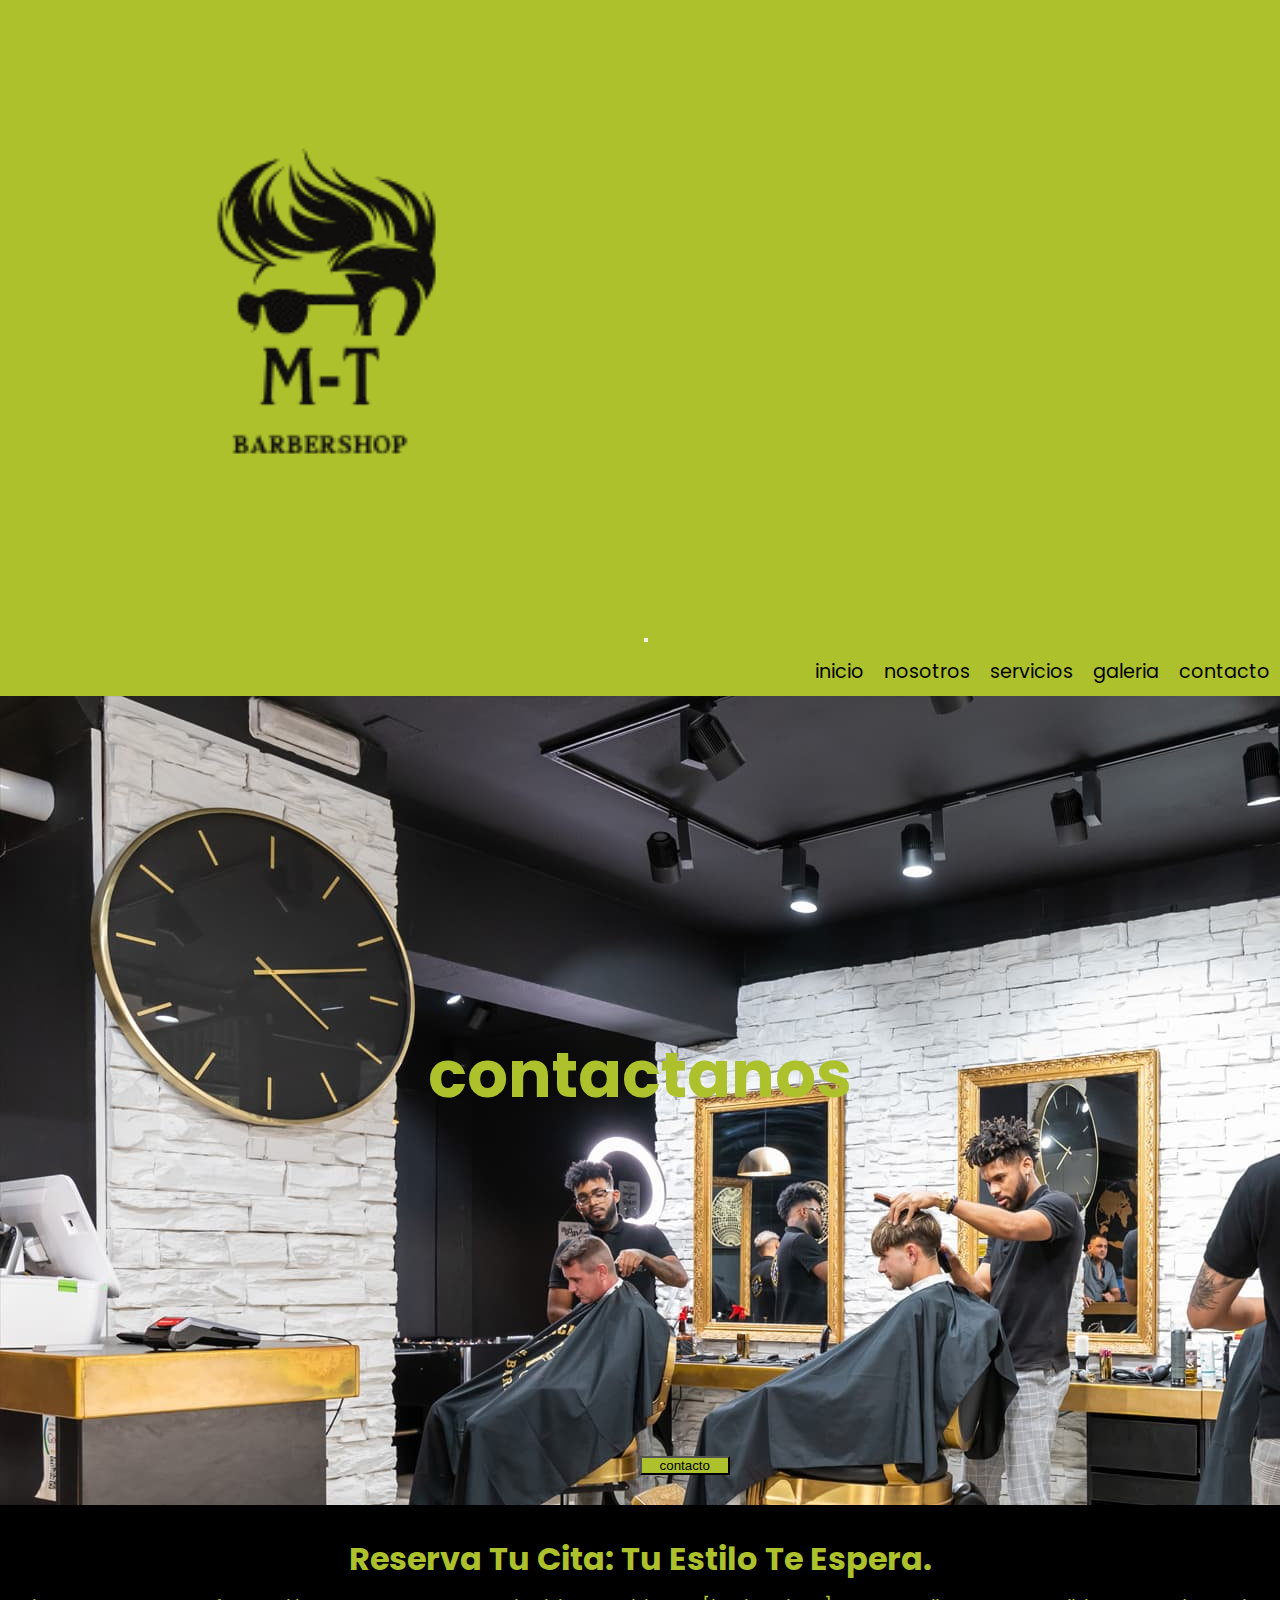
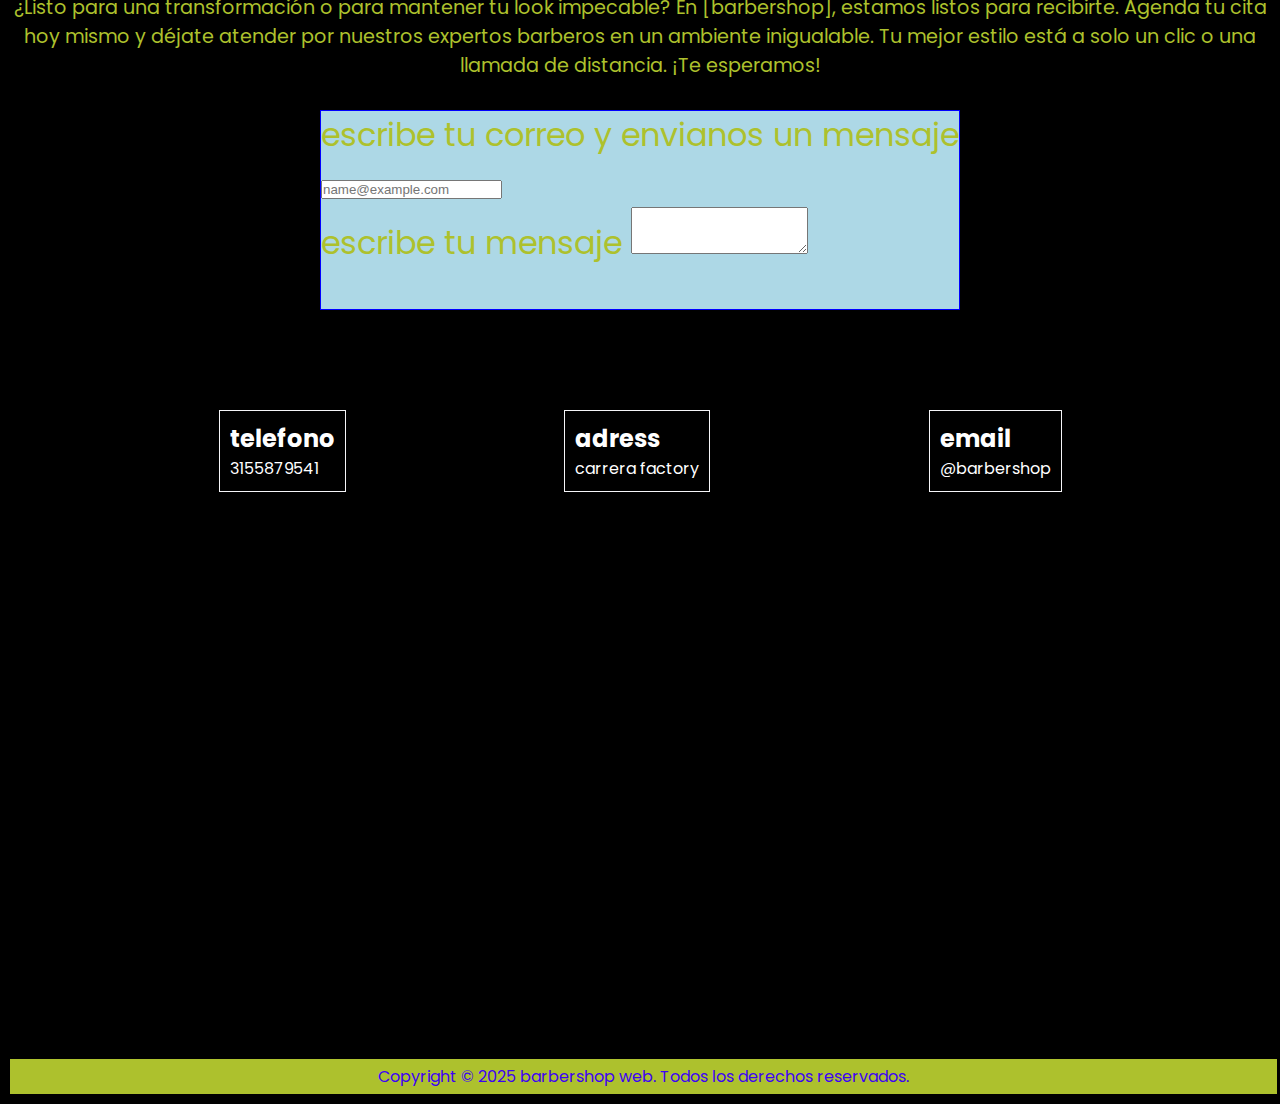
<file: pages/contacto.html>
<!DOCTYPE html>
<html lang="en">
<head>
    <meta charset="UTF-8">
    <meta name="viewport" content="width=device-width, initial-scale=1.0">
    <title>Document</title>
<head>
    <meta charset="UTF-8">
    <meta name="viewport" content="width=device-width, initial-scale=1.0">
    <title>contruccionmoderna</title>
    <!-- css linkiado -->
    <link rel="stylesheet" href="/css/styles.css">
    
    <!-- fuentes de texto -->
<link rel="preconnect" href="https://fonts.googleapis.com">
<link rel="preconnect" href="https://fonts.gstatic.com" crossorigin>
<link href="https://fonts.googleapis.com/css2?family=Poppins:ital,wght@0,100;0,200;0,300;0,400;0,500;0,600;0,700;0,800;0,900;1,100;1,200;1,300;1,400;1,500;1,600;1,700;1,800;1,900&display=swap" rel="stylesheet">
<link href="https://cdn.jsdelivr.net/npm/bootstrap@5.3.6/dist/css/bootstrap.min.css" rel="stylesheet" integrity="sha384-4Q6Gf2aSP4eDXB8Miphtr37CMZZQ5oXLH2yaXMJ2w8e2ZtHTl7GptT4jmndRuHDT" crossorigin="anonymous">

</head>

<header class="fondo-menu">

<nav class="navbar navbar-expand-lg navbar ">
  <div class="container-fluid">
    <a class="CONTRUCCION" href="#">
      <img class="imagen-logo" src="/imagenes/Black_White_Vintage_Barbershop_Logo-removebg-preview.png" alt="logo" > 
    </a>
    <button class="navbar-toggler" type="button" data-bs-toggle="collapse" data-bs-target="#navbarNavAltMarkup" aria-controls="navbarNavAltMarkup" aria-expanded="false" aria-label="Toggle navigation">
      <span class="navbar-toggler-icon"></span>
    </button>
    <div class="collapse navbar-collapse" id="navbarNavAltMarkup">
      <div class="navbar-nav">
        <a class="index" aria-current="page" href="/index.html">inicio</a>
        <a class="nosotros" href="/pages/nosotros.html">nosotros</a>
        <a class="servicios" href="/pages/servicios.html">servicios</a>
        <a class="galeria" href="/pages/galeria.html">galeria</a>
        <a class="contacto" href="/pages/contacto.html">contacto</a>
        </div>
    </div>
  </div>
</nav>

</header>

<body class="body-principla">
  <script src="https://cdn.jsdelivr.net/npm/bootstrap@5.3.6/dist/js/bootstrap.bundle.min.js" integrity="sha384-j1CDi7MgGQ12Z7Qab0qlWQ/Qqz24Gc6BM0thvEMVjHnfYGF0rmFCozFSxQBxwHKO" crossorigin="anonymous"></script>
 <section class="seccion-header-contacto-uno">
      <div>

  <h2>contactanos</h2>
<a href="/pages/contacto.html"><button type="button" class="btn-btn-primary">contacto</button></a>
  

</div>
    </section>

   <main>
    <section class="seccion-uno-contracto">
      <h1> Reserva Tu Cita: Tu Estilo Te Espera.</h1>
      <p>¿Listo para una transformación o para mantener tu look impecable? En [barbershop], estamos listos para recibirte. Agenda tu cita hoy mismo y déjate atender por nuestros expertos barberos en un ambiente inigualable. Tu mejor estilo está a solo un clic o una llamada de distancia. ¡Te esperamos!</p>
</section>

    <section class="seccion-formularios-contacto"><div class="mb-3">
  <label for="exampleFormControlInput1" class="form-label">escribe tu correo y envianos un mensaje</label>
  <input type="email" class="form-control" id="exampleFormControlInput1" placeholder="name@example.com">
</div>
<div class="mb-3">
  <label for="exampleFormControlTextarea1" class="form-label">escribe tu mensaje</label>
  <textarea class="form-control" id="exampleFormControlTextarea1" rows="3"></textarea>
</div>
</section>
</main>

<section class="seccion-contactos-empresa">

  <div><h3>telefono</h3>
<p>3155879541</p>
</div>

<div><h3>adress</h3>
<p>carrera factory</p>
</div>

<div><h3>email</h3>
<p>@barbershop</p>
</div>

</section>

<section class="seccion-mapa"><iframe src="https://www.google.com/maps/embed?pb=!1m18!1m12!1m3!1d126916.74116928197!2d-75.66361369322283!3d6.244197043290477!2m3!1f0!2f0!3f0!3m2!1i1024!2i768!4f13.1!3m3!1m2!1s0x8e4428dfb80fad05%3A0x42137cfcc7b53b56!2sMedell%C3%ADn%2C%20Antioquia!5e0!3m2!1ses!2sco!4v1750179490712!5m2!1ses!2sco" width="100%" height="450" style="border:0;" allowfullscreen="" loading="lazy" referrerpolicy="no-referrer-when-downgrade"></iframe>
</section>
  <footer class="footer-web-contruccion">
  <p>  Copyright © 2025 barbershop web. Todos los derechos reservados.</p>



</footer>
</body>
</html>
</file>
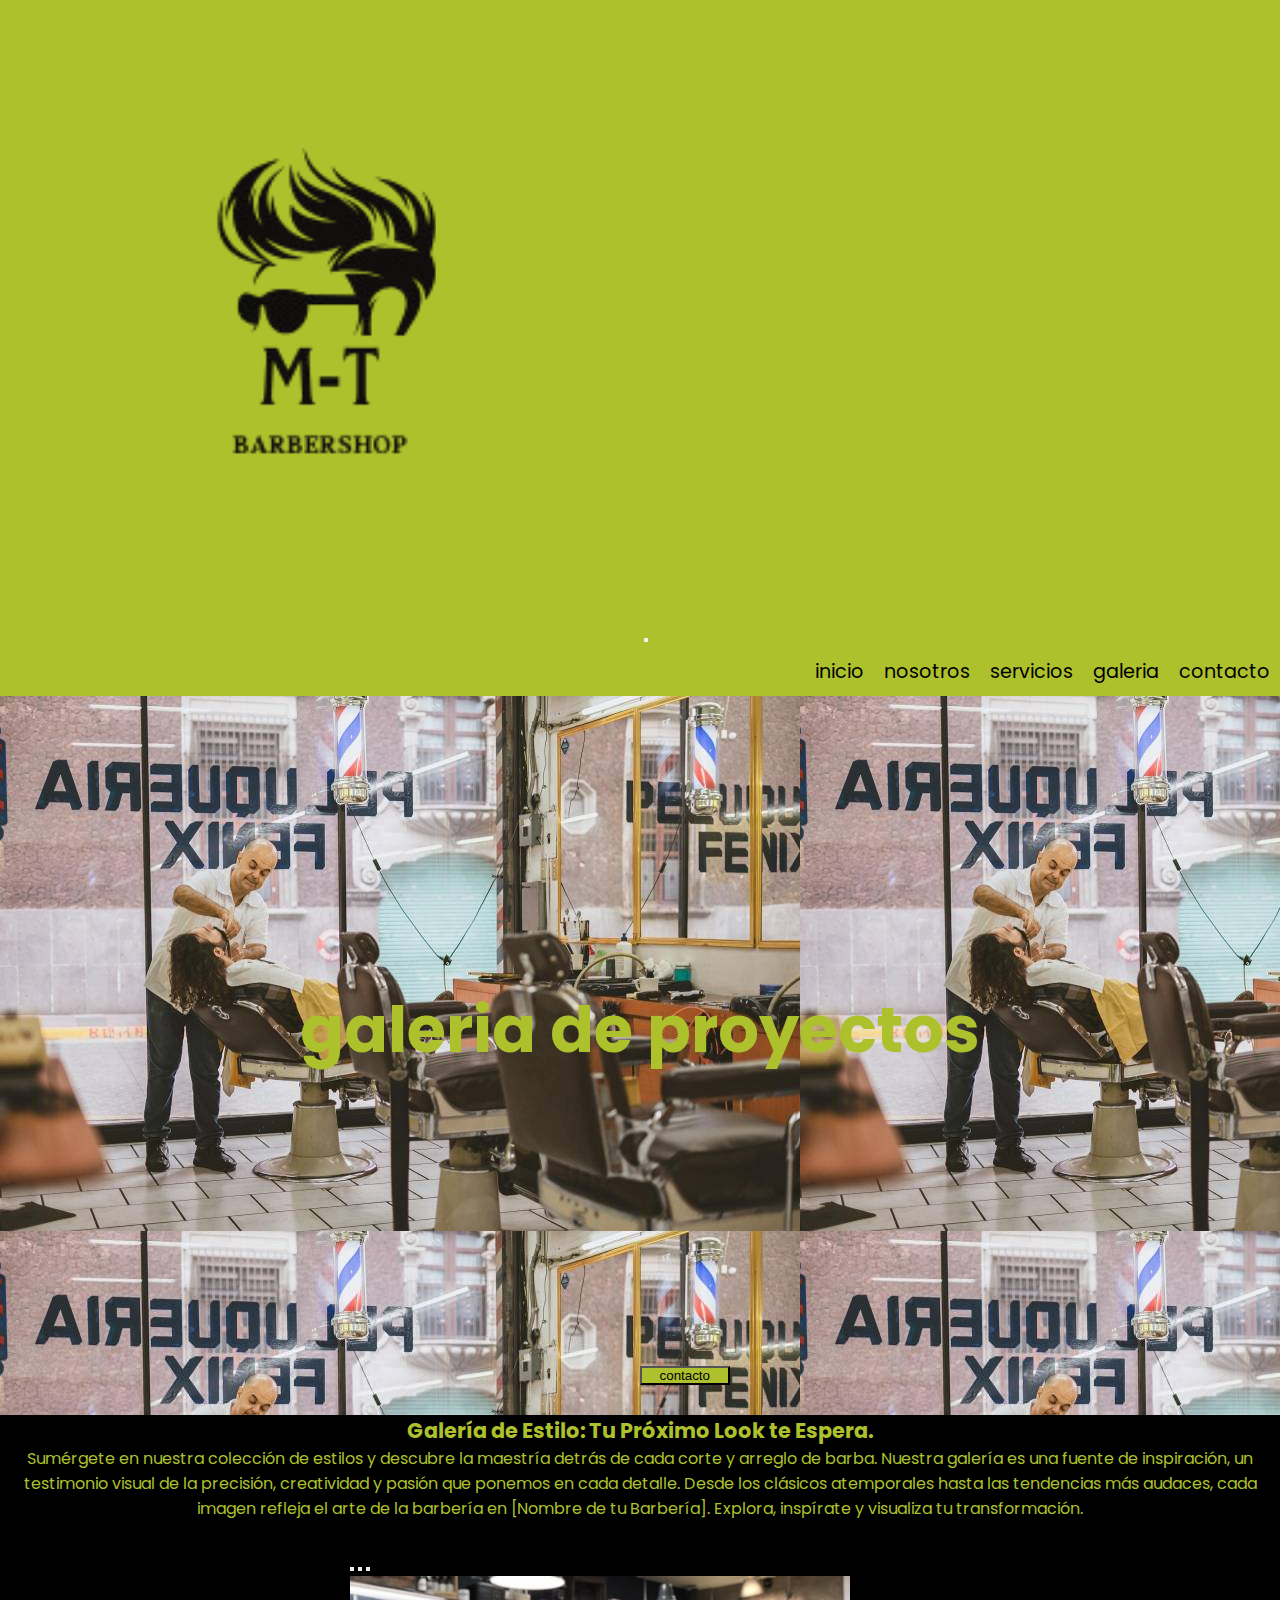
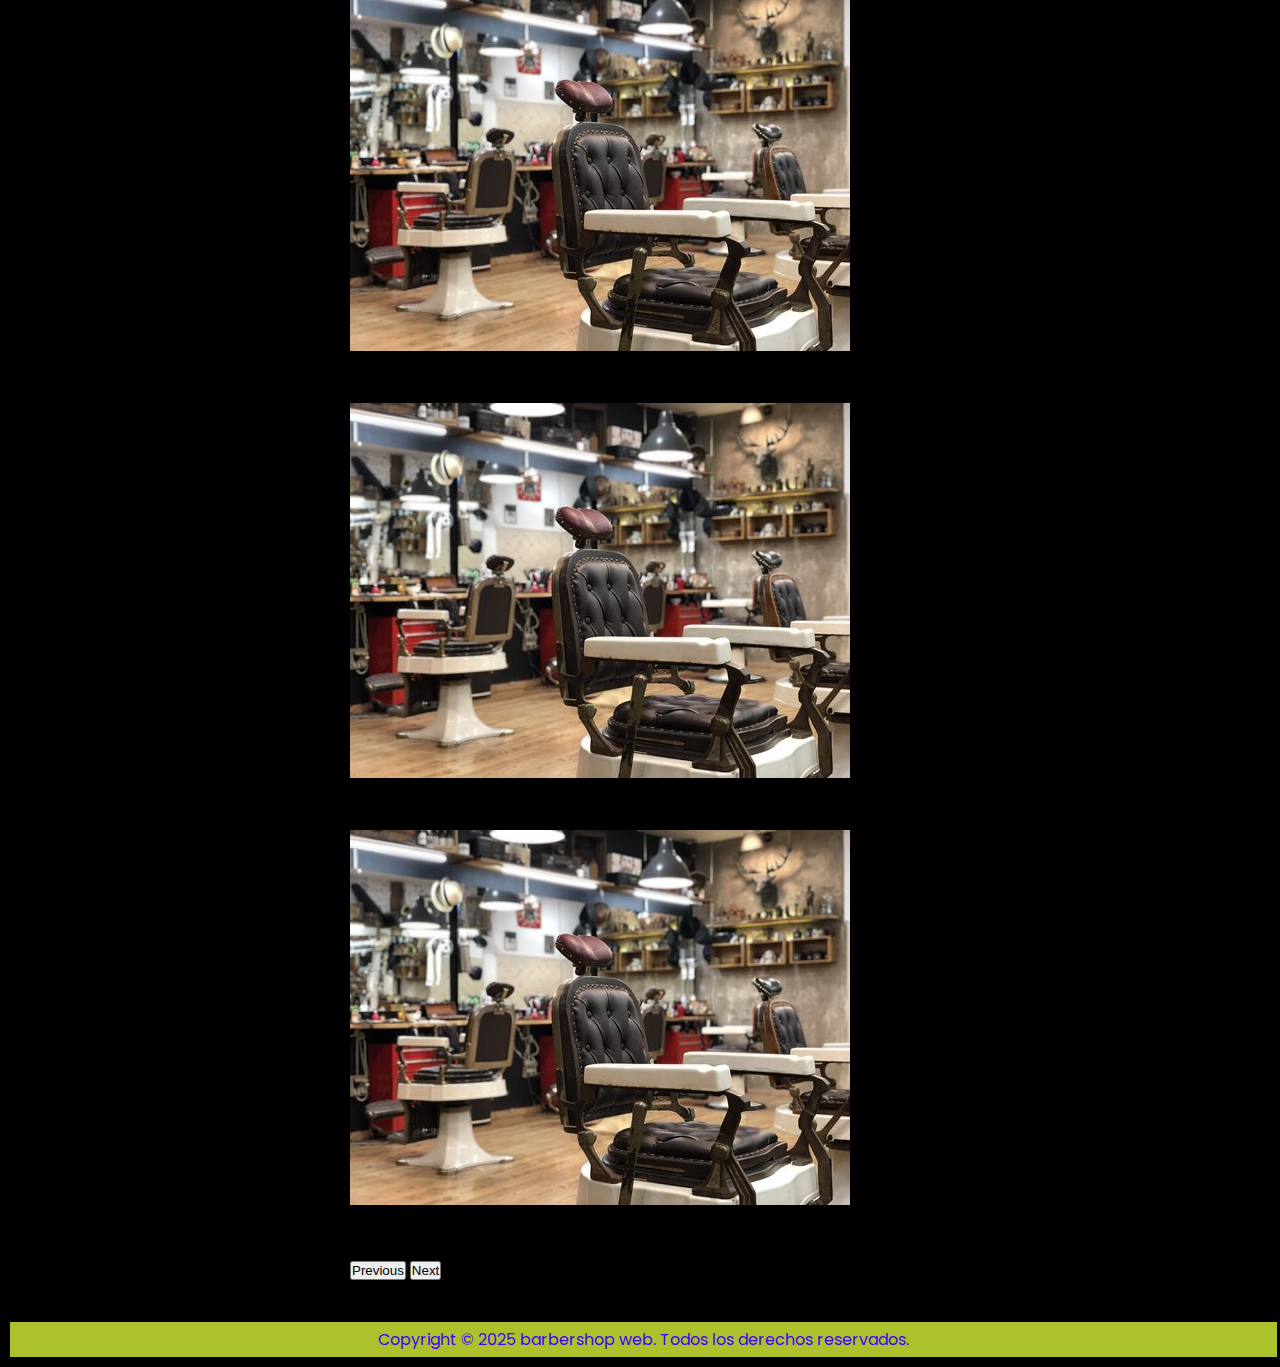
<file: pages/galeria.html>
<!DOCTYPE html>
<html lang="en">
<head>
    <meta charset="UTF-8">
    <meta name="viewport" content="width=device-width, initial-scale=1.0">
    <title>Document</title>
<head>
    <meta charset="UTF-8">
    <meta name="viewport" content="width=device-width, initial-scale=1.0">
    <title>contruccionmoderna</title>
    <!-- css linkiado -->
    <link rel="stylesheet" href="/css/styles.css">
    
    <!-- fuentes de texto -->
<link rel="preconnect" href="https://fonts.googleapis.com">
<link rel="preconnect" href="https://fonts.gstatic.com" crossorigin>
<link href="https://fonts.googleapis.com/css2?family=Poppins:ital,wght@0,100;0,200;0,300;0,400;0,500;0,600;0,700;0,800;0,900;1,100;1,200;1,300;1,400;1,500;1,600;1,700;1,800;1,900&display=swap" rel="stylesheet">
<link href="https://cdn.jsdelivr.net/npm/bootstrap@5.3.6/dist/css/bootstrap.min.css" rel="stylesheet" integrity="sha384-4Q6Gf2aSP4eDXB8Miphtr37CMZZQ5oXLH2yaXMJ2w8e2ZtHTl7GptT4jmndRuHDT" crossorigin="anonymous">

</head>

<header class="fondo-menu">

<nav class="navbar navbar-expand-lg navbar ">
  <div class="container-fluid">
    <a class="CONTRUCCION" href="#">
      <img class="imagen-logo" src="/imagenes/Black_White_Vintage_Barbershop_Logo-removebg-preview.png" alt="logo" > 
    </a>
    <button class="navbar-toggler" type="button" data-bs-toggle="collapse" data-bs-target="#navbarNavAltMarkup" aria-controls="navbarNavAltMarkup" aria-expanded="false" aria-label="Toggle navigation">
      <span class="navbar-toggler-icon"></span>
    </button>
    <div class="collapse navbar-collapse" id="navbarNavAltMarkup">
      <div class="navbar-nav">
        <a class="index" aria-current="page" href="/index.html">inicio</a>
        <a class="nosotros" href="/pages/nosotros.html">nosotros</a>
        <a class="servicios" href="/pages/servicios.html">servicios</a>
        <a class="galeria" href="/pages/galeria.html">galeria</a>
        <a class="contacto" href="/pages/contacto.html">contacto</a>
        </div>
    </div>
  </div>
</nav>

</header>

<body class="body-principla">
  <script src="https://cdn.jsdelivr.net/npm/bootstrap@5.3.6/dist/js/bootstrap.bundle.min.js" integrity="sha384-j1CDi7MgGQ12Z7Qab0qlWQ/Qqz24Gc6BM0thvEMVjHnfYGF0rmFCozFSxQBxwHKO" crossorigin="anonymous"></script>

    <section class="seccion-header-galeria-uno">
      <div>

  <h2>galeria de proyectos</h2>
  <a href="/pages/contacto.html"><button type="button" class="btn-btn-primary">contacto</button></a>
</div>
    </section>

    <section class="seccion-galeria">
    <h1>Galería de Estilo: Tu Próximo Look te Espera.</h1>
    <p>Sumérgete en nuestra colección de estilos y descubre la maestría detrás de cada corte y arreglo de barba. Nuestra galería es una fuente de inspiración, un testimonio visual de la precisión, creatividad y pasión que ponemos en cada detalle. Desde los clásicos atemporales hasta las tendencias más audaces, cada imagen refleja el arte de la barbería en [Nombre de tu Barbería]. Explora, inspírate y visualiza tu transformación.</p>
    </section>
<div id="carouselExampleCaptions" class="carousel slide">
  <div class="carousel-indicators">
    <button type="button" data-bs-target="#carouselExampleCaptions" data-bs-slide-to="0" class="active" aria-current="true" aria-label="Slide 1"></button>
    <button type="button" data-bs-target="#carouselExampleCaptions" data-bs-slide-to="1" aria-label="Slide 2"></button>
    <button type="button" data-bs-target="#carouselExampleCaptions" data-bs-slide-to="2" aria-label="Slide 3"></button>
  </div>
  <div class="carousel-inner">
    <div class="carousel-item active">
      <img src="/imagenes/325-f7.jpg" class="d-block w-100" alt="...">
      <div class="carousel-caption d-none d-md-block">
        <h5>First slide label</h5>
        <p>Some representative placeholder content for the first slide.</p>
      </div>
    </div>
    <div class="carousel-item">
      <img src="/imagenes/325-f7.jpg" class="d-block w-100" alt="...">
      <div class="carousel-caption d-none d-md-block">
        <h5>Second slide label</h5>
        <p>Some representative placeholder content for the second slide.</p>
      </div>
    </div>
    <div class="carousel-item">
      <img src="/imagenes/325-f7.jpg" class="d-block w-100" alt="...">
      <div class="carousel-caption d-none d-md-block">
        <h5>Third slide label</h5>
        <p>Some representative placeholder content for the third slide.</p>
      </div>
    </div>
  </div>
  <button class="carousel-control-prev" type="button" data-bs-target="#carouselExampleCaptions" data-bs-slide="prev">
    <span class="carousel-control-prev-icon" aria-hidden="true"></span>
    <span class="visually-hidden">Previous</span>
  </button>
  <button class="carousel-control-next" type="button" data-bs-target="#carouselExampleCaptions" data-bs-slide="next">
    <span class="carousel-control-next-icon" aria-hidden="true"></span>
    <span class="visually-hidden">Next</span>
  </button>
</div>
 <footer class="footer-web-contruccion">
  <p>  Copyright © 2025 barbershop web. Todos los derechos reservados.</p>



</footer>
</body>
</html>
</file>
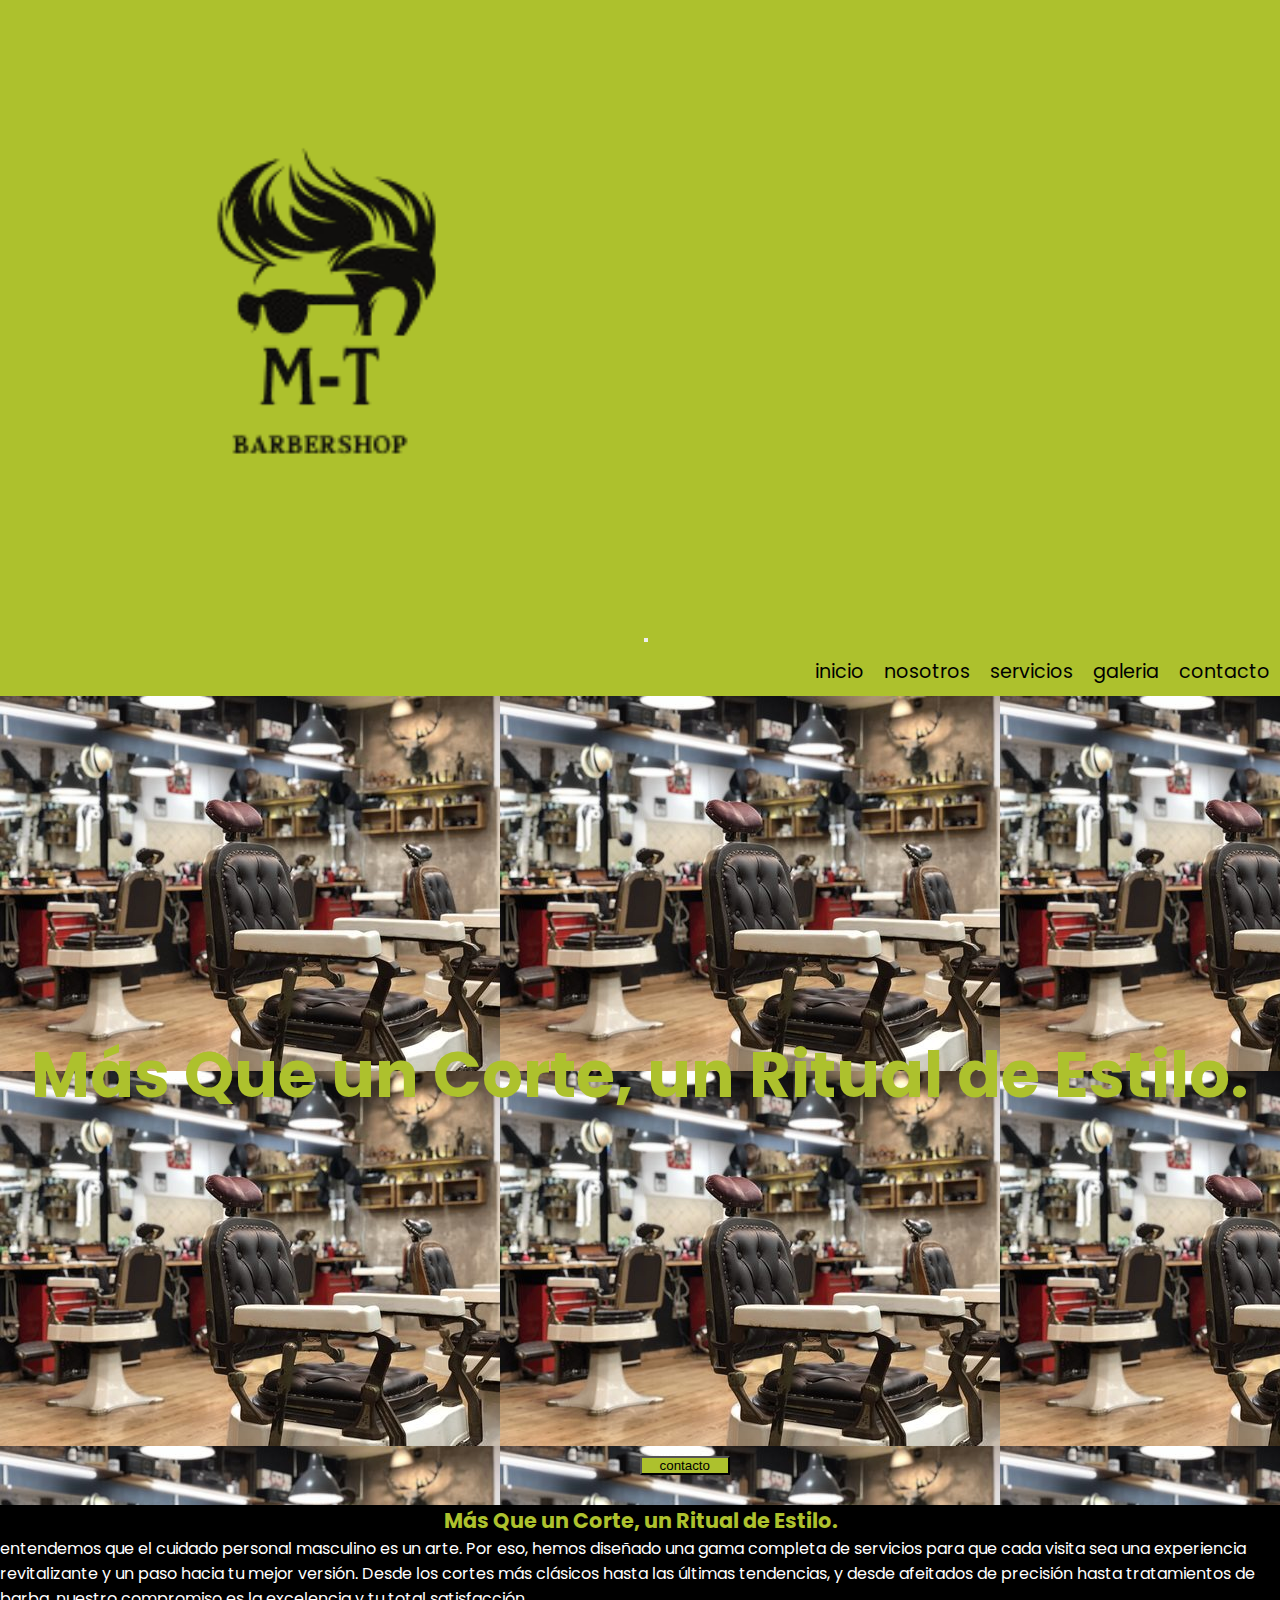
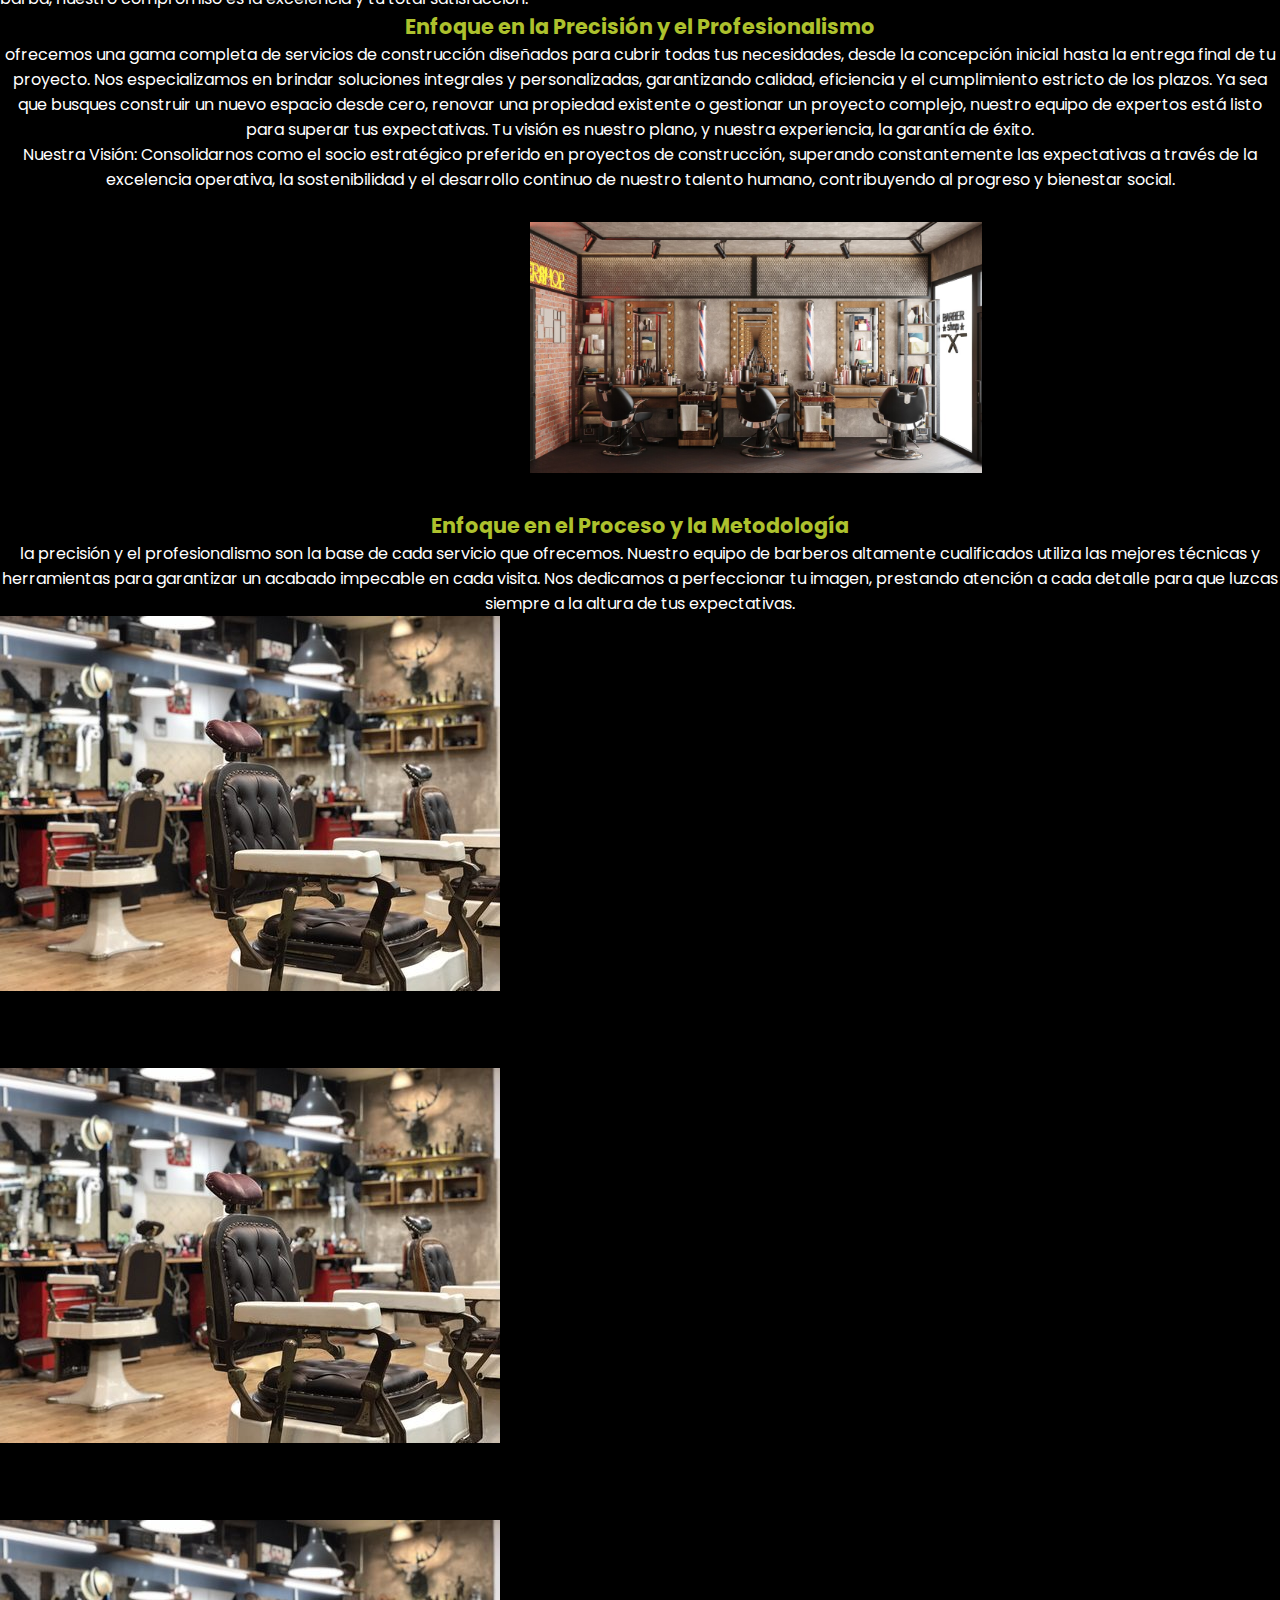
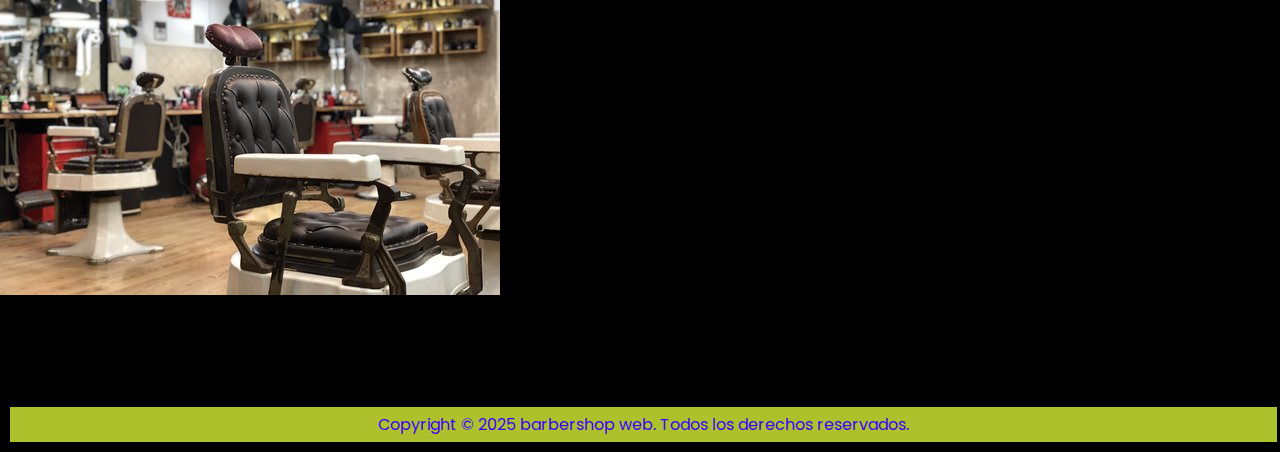
<file: pages/servicios.html>
<!DOCTYPE html>
<html lang="en">
<head>
    <meta charset="UTF-8">
    <meta name="viewport" content="width=device-width, initial-scale=1.0">
    <title>contruccionmoderna</title>
    <!-- css linkiado -->
    <link rel="stylesheet" href="/css/styles.css">
    
    <!-- fuentes de texto -->
<link rel="preconnect" href="https://fonts.googleapis.com">
<link rel="preconnect" href="https://fonts.gstatic.com" crossorigin>
<link href="https://fonts.googleapis.com/css2?family=Poppins:ital,wght@0,100;0,200;0,300;0,400;0,500;0,600;0,700;0,800;0,900;1,100;1,200;1,300;1,400;1,500;1,600;1,700;1,800;1,900&display=swap" rel="stylesheet">
<link href="https://cdn.jsdelivr.net/npm/bootstrap@5.3.6/dist/css/bootstrap.min.css" rel="stylesheet" integrity="sha384-4Q6Gf2aSP4eDXB8Miphtr37CMZZQ5oXLH2yaXMJ2w8e2ZtHTl7GptT4jmndRuHDT" crossorigin="anonymous">

</head>

<header class="fondo-menu">

<nav class="navbar navbar-expand-lg navbar ">
  <div class="container-fluid">
    <a class="CONTRUCCION" href="#">
      <img class="imagen-logo" src="/imagenes/Black_White_Vintage_Barbershop_Logo-removebg-preview.png" alt="logo" > 
    </a>
    <button class="navbar-toggler" type="button" data-bs-toggle="collapse" data-bs-target="#navbarNavAltMarkup" aria-controls="navbarNavAltMarkup" aria-expanded="false" aria-label="Toggle navigation">
      <span class="navbar-toggler-icon"></span>
    </button>
    <div class="collapse navbar-collapse" id="navbarNavAltMarkup">
      <div class="navbar-nav">
        <a class="index" aria-current="page" href="/index.html">inicio</a>
        <a class="nosotros" href="/pages/nosotros.html">nosotros</a>
        <a class="servicios" href="/pages/servicios.html">servicios</a>
        <a class="galeria" href="/pages/galeria.html">galeria</a>
        <a class="contacto" href="/pages/contacto.html">contacto</a>
        </div>
    </div>
  </div>
</nav>

</header>

<body class="body-principla">
  <script src="https://cdn.jsdelivr.net/npm/bootstrap@5.3.6/dist/js/bootstrap.bundle.min.js" integrity="sha384-j1CDi7MgGQ12Z7Qab0qlWQ/Qqz24Gc6BM0thvEMVjHnfYGF0rmFCozFSxQBxwHKO" crossorigin="anonymous"></script>

    <main>
      <section class="seccion-header-servicios-uno">
      <div>

  <h2>Más Que un Corte, un Ritual de Estilo.</h2>
  <a href="/pages/contacto.html"><button type="button" class="btn-btn-primary">contacto</button></a>
</div>
    </section>
 

<section class="seccion-uno-servicios">

    <h1>Más Que un Corte, un Ritual de Estilo.</h1>

    <p>entendemos que el cuidado personal masculino es un arte. Por eso, hemos diseñado una gama completa de servicios para que cada visita sea una experiencia revitalizante y un paso hacia tu mejor versión. Desde los cortes más clásicos hasta las últimas tendencias, y desde afeitados de precisión hasta tratamientos de barba, nuestro compromiso es la excelencia y tu total satisfacción.</p>

</section>

<section class="seccion-dos-servicios">
    <h2>Enfoque en la Precisión y el Profesionalismo</h2>

<p>ofrecemos una gama completa de servicios de construcción diseñados para cubrir todas tus necesidades, desde la concepción inicial hasta la entrega final de tu proyecto. Nos especializamos en brindar soluciones integrales y personalizadas, garantizando calidad, eficiencia y el cumplimiento estricto de los plazos. Ya sea que busques construir un nuevo espacio desde cero, renovar una propiedad existente o gestionar un proyecto complejo, nuestro equipo de expertos está listo para superar tus expectativas. Tu visión es nuestro plano, y nuestra experiencia, la garantía de éxito.</p>

<p>Nuestra Visión: Consolidarnos como el socio estratégico preferido en proyectos de construcción, superando constantemente las expectativas a través de la excelencia operativa, la sostenibilidad y el desarrollo continuo de nuestro talento humano, contribuyendo al progreso y bienestar social.</p>
<div class="seccion-dos-servicios-img"><img src="/imagenes/barberias-en-cancun.jpg" alt="maquina"></div>
<h2>Enfoque en el Proceso y la Metodología</h2>

<p>la precisión y el profesionalismo son la base de cada servicio que ofrecemos. Nuestro equipo de barberos altamente cualificados utiliza las mejores técnicas y herramientas para garantizar un acabado impecable en cada visita. Nos dedicamos a perfeccionar tu imagen, prestando atención a cada detalle para que luzcas siempre a la altura de tus expectativas.</p>

</section>
</main>

<div class="card-group">
  <div class="card">
    <img src="/imagenes/325-f7.jpg" class="card-img-top" alt="...">
    <div class="card-body">
      <h5 class="card-title">corte</h5>
      <p class="card-text">This is a wider card with supporting text below as a natural lead-in to additional content. This content is a little bit longer.</p>
      <p class="card-text"><small class="text-body-secondary">Last updated 3 mins ago</small></p>
    </div>
  </div>
  <div class="card">
    <img src="/imagenes/325-f7.jpg" class="card-img-top" alt="...">
    <div class="card-body">
      <h5 class="card-title">estilos</h5>
      <p class="card-text">This card has supporting text below as a natural lead-in to additional content.</p>
      <p class="card-text"><small class="text-body-secondary">Last updated 3 mins ago</small></p>
    </div>
  </div>
  <div class="card">
    <img src="/imagenes/325-f7.jpg" class="card-img-top" alt="...">
    <div class="card-body">
      <h5 class="card-title">barbas</h5>
      <p class="card-text">This is a wider card with supporting text below as a natural lead-in to additional content. This card has even longer content than the first to show that equal height action.</p>
      <p class="card-text"><small class="text-body-secondary">Last updated 3 mins ago</small></p>
    </div>
  </div>
</div>
 <footer class="footer-web-contruccion">
  <p>  Copyright © 2025 barbershop web. Todos los derechos reservados.</p>



</footer>
</body>
</html>
</file>
<file: css/styles.css>
*{
margin: 0;
padding: 0;
box-sizing: border-box;
text-decoration: none;
list-style: none;

}
/* bdy le di los estilos de fuente */
.body-principla{
    font-family: "Poppins", sans-serif;
    background-color: black;
   
}



/* le di estilos al menu */
.navbar-nav{
   
    max-width: 100%;
    width: 100%;
    height: auto;
    display: flex;
    justify-content: end;
    
  
 }
 .container-fluid{
    background-color: #adc12d;
 }
 
 
.navbar-nav a{
    color: #000000;
    font-size: 1.2em;
    margin: 10px;
    text-decoration: none;

}
.imagen-logo{
    width: 50%;
   
   
}
/* estilos a la primera imagen del sitio */
.seccion-header{

    background-image: url('/imagenes/barberia-masculina-consejos-y-tendencias.jpg');
    
}

.seccion-header h2{
    display: flex;
   justify-content: center;
   align-items: center;
   width: 100%;
    height: 84vh;
    color: #adc12d;
    font-size: 4em;
}

/* estilos al primer titulo */
.contenerdor-titulo-uno h1{
text-align: center;
font-size: 1.8em;
text-transform: uppercase;
color: #adc12d;
background-color: black;
}

/* le di estilos al parrafo que describe el titulo*/
.contenerdor-titulo-uno p{
    text-align: center;
    font-size: 1.2em;
    color: #adc12d;
    background-color: black;
    
}


/* estilos display flex a la imagen */
.contenido-filas-seccion-uno{
  display: flex;
   justify-content: space-evenly;
     
}

.contenido-filas-seccion-uno img {
  
    width: 40%;
    margin-top: 50px;
    margin-bottom: 50px;
    
}


/* seccion de vision */
.seccion-vision{
    
   max-width: 100%;
   width: 100%;
    display: flex;
    justify-content: center;
    align-items: center;
     text-align: center;
     color: rgb(9, 9, 9);
     gap: 70px;
    background-color: rgb(0, 0, 0); 

   
}
.seccion-vision img{
    width: 100%;
    
   
    

}
 .seccion-vision div{
    border: 2px solid black;
     background-color: #f4eeee;

 }  

.contenerdor-titulo-final h3 {
    color: #adc12d;
    text-align: center;
    margin-top: 30px;
   padding: 5px;

}
.contenerdor-titulo-final p {
    color: #adc12d;
    text-align: center;
    font-size: 1em;
    padding: 30px;

}

/* estilos al footer */


.footer-web-contruccion{
margin: 10px;
padding: 5px;

text-align: center;
background-color:#adc12d;
width: 99%;
max-width: 100%;
color: #3c03f4;

}

/* area nosotros */

.seccion-header-nosotros{
    background-image: url('/imagenes/70b2dc66-1f49-4fb0-bac2-f29f4023d84c-ManhattanBarberShop-MX-EstadoDeMxico-NaucalpanDeJurez-CiudadSatlite-Fresha.avif');
    
}

.seccion-header-nosotros h2{
  display: flex;
  justify-content: center;
  align-items: center;
    
    width: 100%;
    height: 70vh;
   color: #adc12d;
    font-size: 4em;
}

.seccion-uno-nosotros h1{
  
    color: #adc12d;
    font-size: 1.3em;
    text-align: center;
}
.seccion-uno-nosotros p{
 
    color: #adc12d;
    font-size: 1.em;
    text-align: center;

}
.seccion-uno-nosotros img{

 width: 40%;
margin-left: 500px;
padding: 30px;
  
}

.seccion-dos-nosotros h2{

  color: #adc12d;
    font-size: 1.5em;
    text-align: center;

}

.seccion-dos-nosotros p {

  color: #adc12d;
    font-size: 1.em;
    text-align: center;

}

.seccion-tres-nosotros{
  display: flex;
  gap: 10px;


   
}
.seccion-tres-nosotros div img {
   width:100%;
  
 

}

/* pagina servicios */


.seccion-header-servicios-uno {
    background-image: url('/imagenes/325-f7.jpg');
    
}
.seccion-header-servicios-uno h2{
  display: flex;
  justify-content: center;
  align-items: center;
     width: 100%;
    height: 84vh;
    color: #adc12d;
    font-size: 4em;
}

.seccion-uno-servicios h1{
  
    color: #adc12d;
    font-size: 1.3em;
    text-align: center;
}

.seccion-uno-servicios p {
    font-size: 1em;
    color: #ffffff;
 
    
   

}

.seccion-dos-servicios h2{
  
    color: #adc12d;
    font-size: 1.3em;
    text-align: center;
}
.seccion-dos-servicios p{
 
     color: #ffffff;
    font-size: 1.em;
    text-align: center;

}
.seccion-dos-servicios div img{

 width: 40%;
margin-left: 500px;
padding: 30px;
  
}

/* pagina galeria */


.seccion-header-galeria-uno {
    background-image: url('/imagenes/location-image-171416643652.jpg');
    
}
.seccion-header-galeria-uno h2{
  display: flex;
  justify-content: center;
  align-items: center;
     width: 100%;
    height: 74vh;
    color: #adc12d;
    font-size: 4em;
}

.seccion-galeria h1{
  
    color: #adc12d;
    font-size: 1.3em;
    text-align: center;
}

.seccion-galeria  p{
 
    color: #adc12d;
    font-size: 1.em;
    text-align: center;

}

#carouselExampleCaptions{
     width: 50%;
     margin: auto;
     padding: 30px;
}

.seccion-galeria h2{
  color: #adc12d;
    font-size: 1.3em;
    text-align: center;

}

/* pagina contacto */


.seccion-header-contacto-uno {
    background-image: url('/imagenes/barberia-vigo.jpg');
    
}
.seccion-header-contacto-uno h2{
  display: flex;
  justify-content: center;
  align-items: center;
     width: 100%;
    height: 84vh;
     color: #adc12d;
    font-size: 4em;
}
.btn-btn-primary{
width: 7%;
margin-left:50%;
margin-bottom: 30px;
background-color: #adc12d;



}
.btn-btn-primary:hover{
    background-color:#adc12d5d;
border-radius: 5px;
transition: background-color 0.3s

}


.seccion-formularios-contacto{
     color: #adc12d;
    font-size: 2em;
    width: 50%;
    margin: auto;
    height: 200px; 
  background-color: lightblue;
  border: 1px solid blue;
margin-top: 30px;
margin-bottom: 30px;
}

.seccion-uno-contracto h1{

     color: #adc12d;
    font-size: 2em;
    text-align: center;
     margin-top: 30px;
}
.seccion-uno-contracto p{

     color: #adc12d;
    font-size: 1.2em;
    text-align: center;
    margin-top: 10px;
}

.seccion-mapa{
    margin-top: 100px;
 
}

.seccion-contactos-empresa{

display: flex;
justify-content: space-evenly;
margin-top: 100px;
width: 100%;
color: #adc12d;
}

.seccion-contactos-empresa div {

  border: 1px solid rgb(245, 245, 248);
  padding: 10px;
  
    

  
}


.seccion-contactos-empresa h3  {
    color: #ffffff;
    font-size: 1.5em; 

}

.seccion-contactos-empresa p  {
    color: #ffffff;
    font-size: 1em; 

}

@media (max-width: 575.98px){

    /* pagina de inicio */
  .seccion-header h2{
    font-size: 1.9em;
  } 
  .btn-btn-primary{
width: 17%;
margin-left:50%;
margin-bottom: 30px; 
}
.contenido-filas-seccion-uno{
  display: flex;
   flex-direction: column;
     
}

.contenido-filas-seccion-uno img {
  
    width: 100%;
    margin-top: 50px;
    margin-bottom: 50px;
    
}
.seccion-vision{
    
   max-width: 100%;
   width: 100%;
    display: flex;
  flex-direction: column;
     text-align: center;
     color: rgb(9, 9, 9);
     gap: 70px;
    background-color: rgb(0, 0, 0); 

   
}
.seccion-vision img{
    width: 30%;
   
    

}
 .seccion-vision div{
    border: 2px solid black;
     background-color: #f4eeee; }

     /* pagina nosotros */

     .seccion-header-nosotros{
    background-image: url('/imagenes/contruccion\ \(1\).jpg'); 

}
   .seccion-header-nosotros h2{
    color: #ffffff;
    font-size: 2.5em; } 

    .seccion-uno-nosotros img{
        margin: 0;
       width: 100%;

  
}
.seccion-tres-nosotros{
  display: flex;
  flex-direction: column;
  gap: 10px;
  margin: 0;


   
}
.seccion-tres-nosotros div img {
   width:100%;

  
}

.seccion-header-servicios-uno h2{

    font-size: 3em;
}
.seccion-dos-servicios div img{

 width: 100%;
margin-left: 0;
padding: 30px;
  
}
.seccion-header-galeria-uno h2{
    font-size: 3em;
}
.seccion-galeria h2{
    font-size: 2em;
}

#carouselExampleCaptions{
     width: 100%;
     margin: auto;
     padding: 30px;
}
.seccion-contactos-empresa{

flex-direction: column;
margin-top: 100px;
width: 100%;
padding-top: 40%;
}
 }

/* para tablet */
@media (min-width: 768px) and (max-width: 991.98px){

    /* pagina de inicio */
  .seccion-header h2{
    font-size: 3em;
  } 
  .btn-btn-primary{
width: 17%;
margin-left:50%;
margin-bottom: 30px; 
}
.contenido-filas-seccion-uno{
  display: flex;
   flex-direction: column;
     
}

.contenido-filas-seccion-uno img {
  
    width: 90%;
    margin-top: 50px;
    margin-bottom: 50px;
    margin: auto;
    padding: 10px;
    
}
.seccion-vision{
    
   max-width: 100%;
   width: 100%;
    display: flex;
  flex-direction: column;
     text-align: center;
     color: rgb(9, 9, 9);
     gap: 70px;
    background-color: rgb(0, 0, 0); 

   
}
.seccion-vision img{
    width: 30%;
   
    

}
 .seccion-vision div{
    border: 2px solid black;
     background-color: #f4eeee; }

     /* pagina nosotros */

     .seccion-header-nosotros{
    background-image: url('/imagenes/contruccion\ \(1\).jpg'); 

}
   .seccion-header-nosotros h2{
    color: #ffffff;
    font-size: 2.5em; } 

    .seccion-uno-nosotros img{
        margin: 0;
       width: 100%;

  
}
.seccion-tres-nosotros{
  display: flex;
  flex-direction: column;
  gap: 10px;
  margin: 0;


   
}
.seccion-tres-nosotros div img {
   width:100%;

  
}

.seccion-header-servicios-uno h2{

    font-size: 3em;
}
.seccion-dos-servicios div img{

 width: 100%;
margin-left: 0;
padding: 30px;
  
}
.seccion-header-galeria-uno h2{
    font-size: 3em;
}
.seccion-galeria h2{
    font-size: 2em;
}

#carouselExampleCaptions{
     width: 100%;
     margin: auto;
     padding: 30px;
}
.seccion-contactos-empresa{

flex-direction: column;
margin-top: 100px;
width: 100%;
padding-top: 10%;
}
 }
</file>
